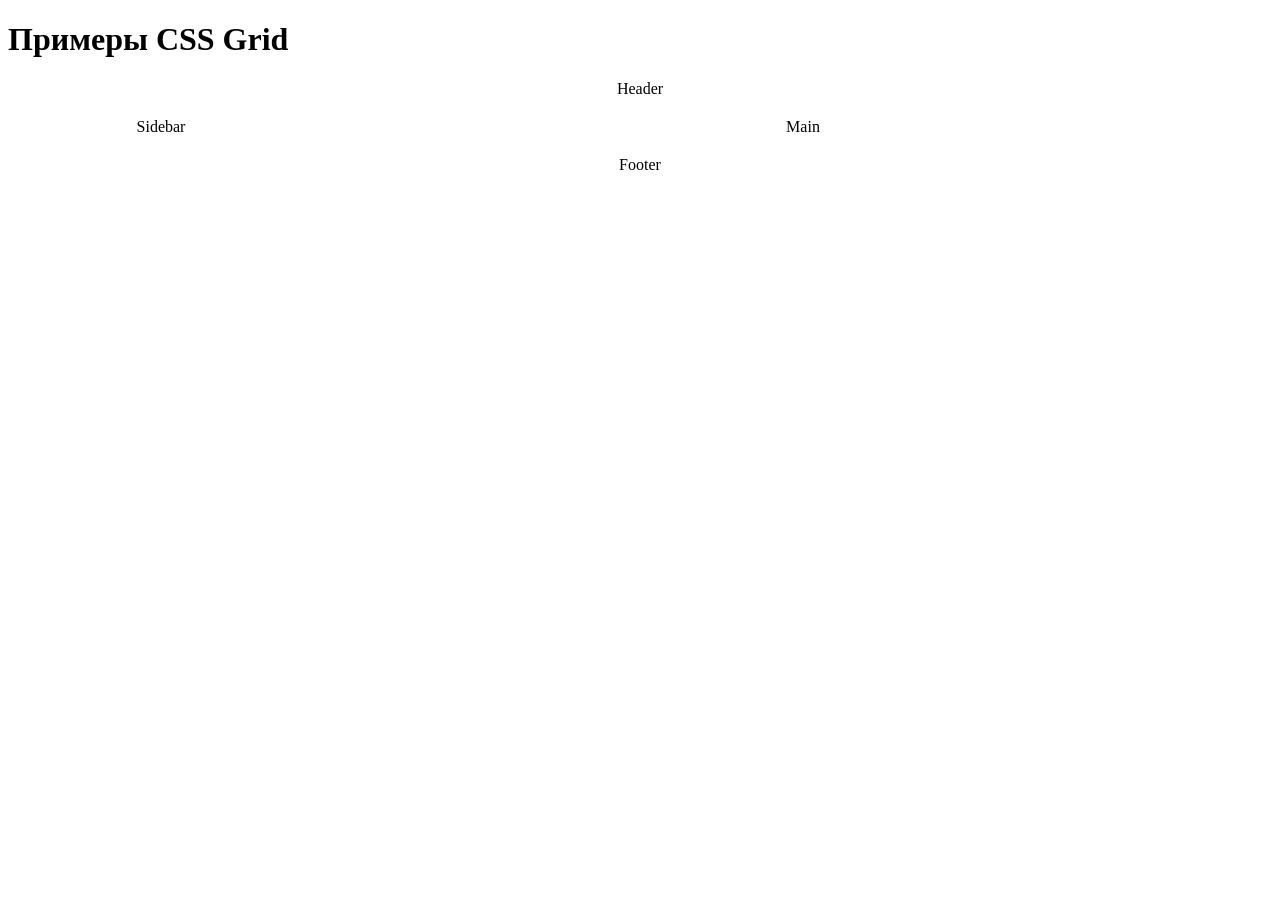
<file: index.html>
<!DOCTYPE html>
<html lang="ru-RU">
<head>
    <meta charset="UTF-8">
    <meta name="viewport" content="width=device-width, initial-scale=1.0">
    <link rel="stylesheet" href="grid.css">
    <title>CSS Grid</title>
</head>
<body>
    <h1>Примеры CSS Grid</h1>
    <div class="grid-container">
        <header class="header">Header</header>
        <aside class="sidebar">Sidebar</aside>
        <main class="main">Main</main>
        <footer class="footer">Footer</footer>
    </div>
</body>
</html>
</file>
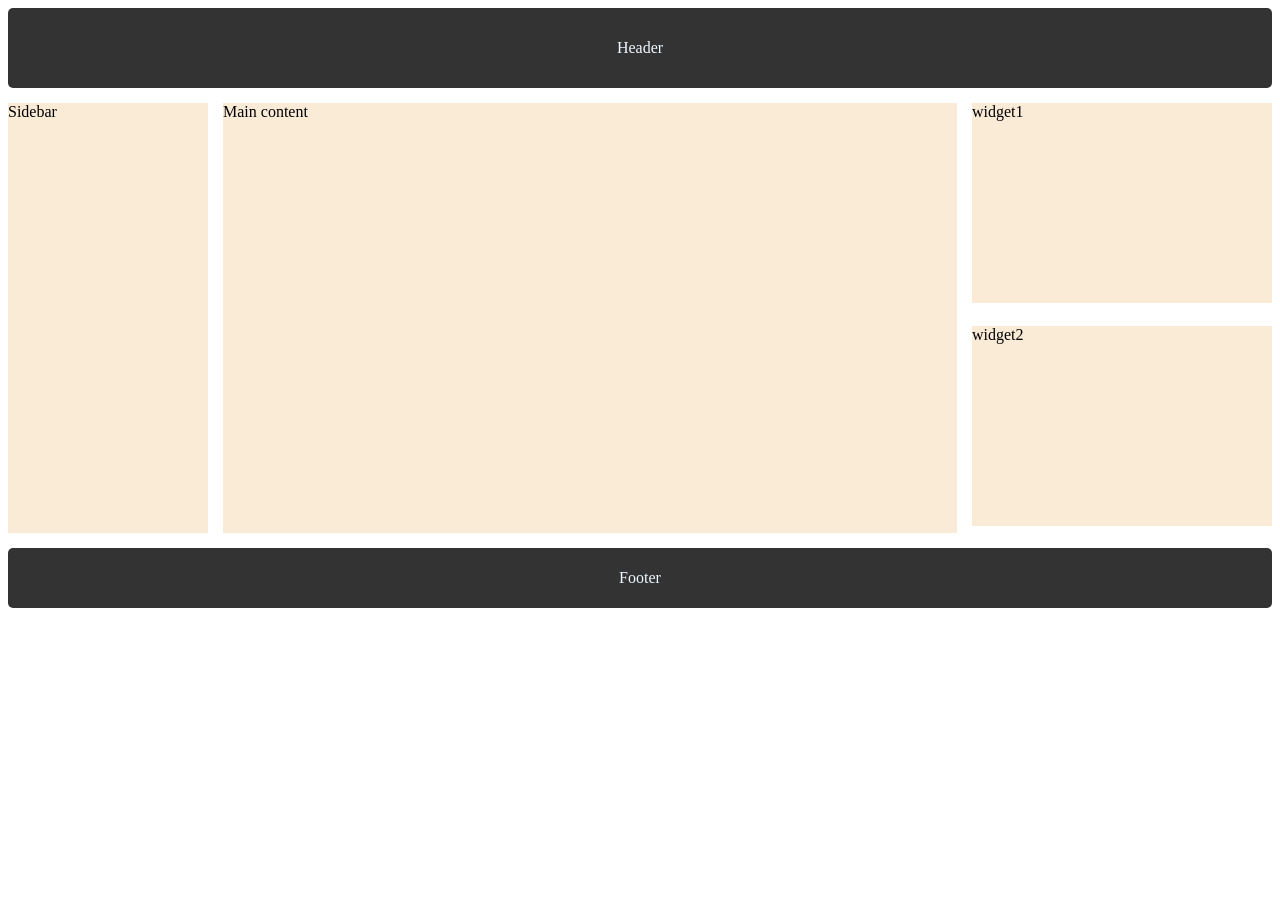
<file: grid-practice.html>
<!DOCTYPE html>
<html lang="ru-RU">
<head>
    <meta charset="UTF-8">
    <meta name="viewport" content="width=device-width, initial-scale=1.0">
    <link rel="stylesheet" href="grid-practice.css">
    <title>Document</title>
</head>
<body>
    <div class="page">
        <header class="header">Header</header>
        <aside class="sidebar">Sidebar</aside>
        <main class="main">Main content</main>
        <aside class="widget1">widget1</aside>
        <aside class="widget2">widget2</aside>
        <footer class="footer">Footer</footer>
    </div>
</body>
</html>
</file>
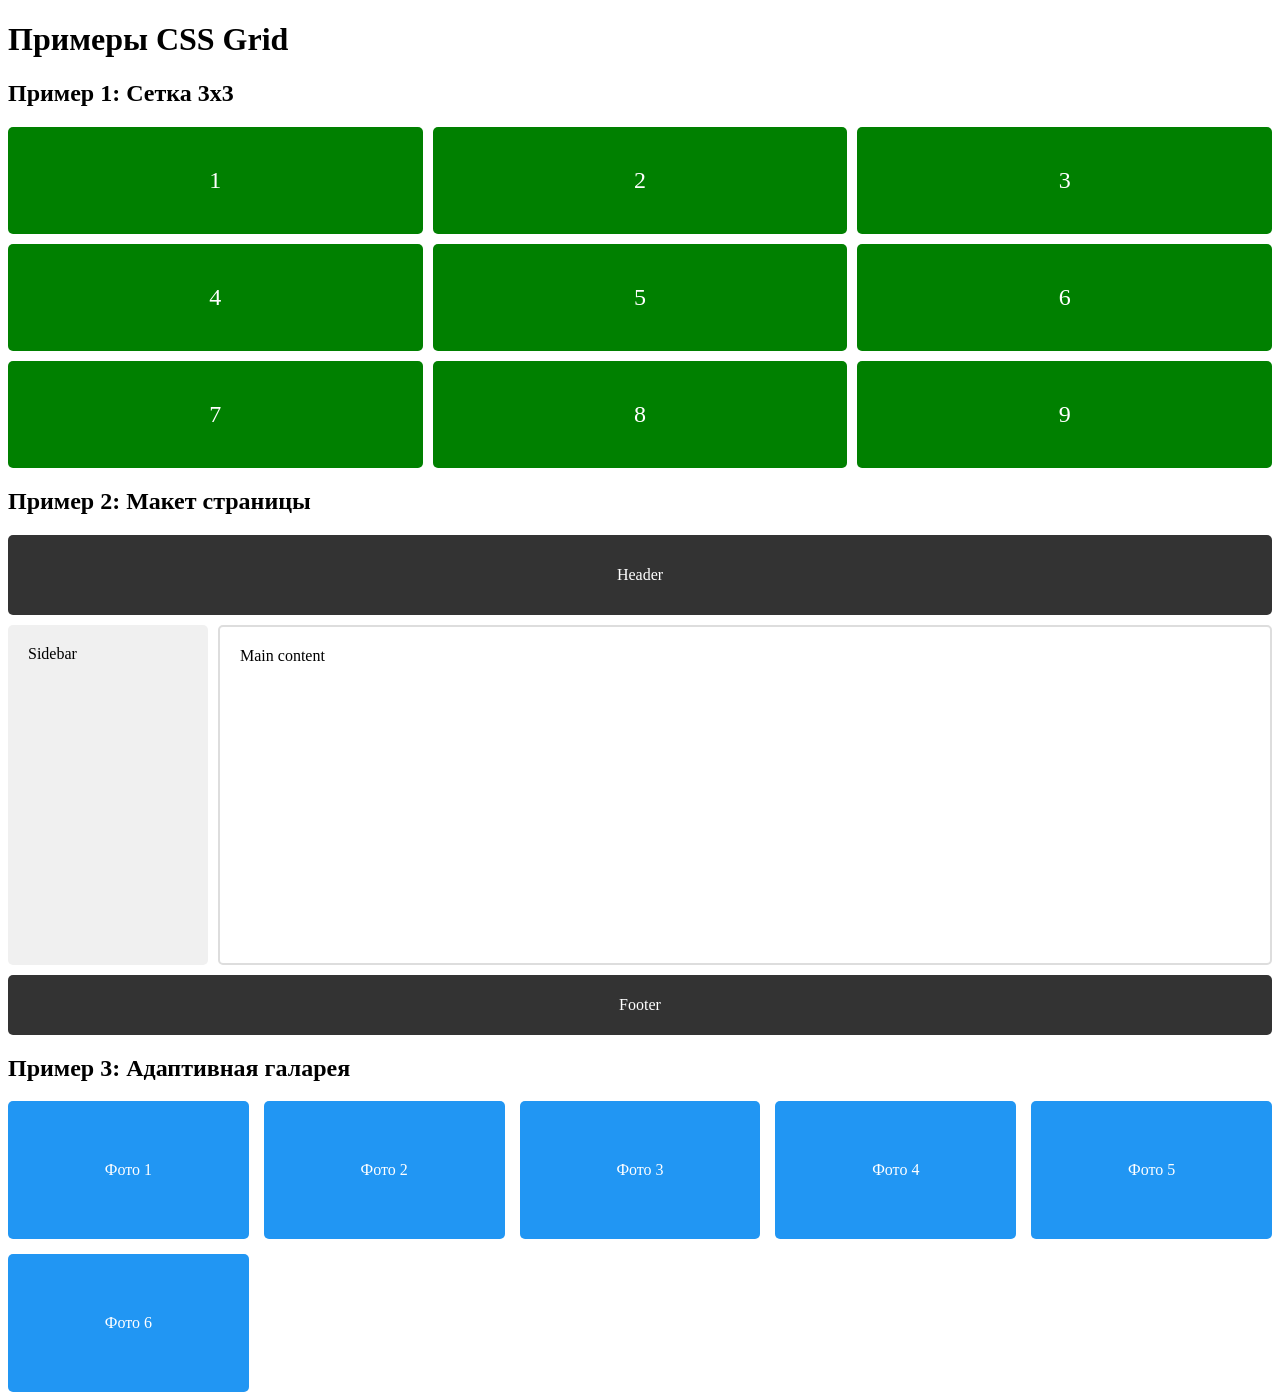
<file: gridPractice.html>
<!DOCTYPE html>
<html lang="ru-RU">
<head>
    <meta charset="UTF-8">
    <meta name="viewport" content="width=device-width, initial-scale=1.0">
    <link rel="stylesheet" href="gridPractice.css">
    <title>Grid Examples</title>
</head>
<body>
    <h1>Примеры CSS Grid</h1>
    <section>
        <h2>Пример 1: Сетка 3х3</h2>
        <div class="simple-grid">
            <div class="grid-item">1</div>
            <div class="grid-item">2</div>
            <div class="grid-item">3</div>
            <div class="grid-item">4</div>
            <div class="grid-item">5</div>
            <div class="grid-item">6</div>
            <div class="grid-item">7</div>
            <div class="grid-item">8</div>
            <div class="grid-item">9</div>
        </div>
    </section>
    <section>
        <h2>Пример 2: Макет страницы</h2>
        <div class="page-layout">
            <header class="header">Header</header>
            <aside class="sidebar">Sidebar</aside>
            <main class="main">Main content</main>
            <footer class="footer">Footer</footer>
        </div>
    </section>
    <section>
        <h2>Пример 3: Адаптивная галарея</h2>
        <div class="gallery">
            <div class="gallery-item">Фото 1</div>
            <div class="gallery-item">Фото 2</div>
            <div class="gallery-item">Фото 3</div>
            <div class="gallery-item">Фото 4</div>
            <div class="gallery-item">Фото 5</div>
            <div class="gallery-item">Фото 6</div>
        </div>
    </section>
</body>
</html>
</file>
<file: grid.css>
.grid-container{
    display: grid;
    grid-template-columns: 1fr 2fr 1fr; 
    grid-template-areas: 
        "header header header"
        "sidebar main main"
        "footer footer footer";
    gap: 20px;
    justify-items: center;
    align-items: center;
}
.header{
    grid-area: header;
}
.sidebar{
    grid-area: sidebar;
}
.main{
    grid-area: main;
}
.footer{
    grid-area: footer;
}
</file>
<file: grid-practice.css>
.page {
    display: grid;
    grid-template-areas: 
        "header header header"
        "sidebar main widget1"
        "sidebar main widget2"
        "footer footer footer";
    grid-template-columns: 200px 1fr 300px;
    grid-template-rows: 80px 1fr 1fr 60px; 
    gap: 15px;
    min-height: 600px; 
}

.header {
    grid-area: header;
    background-color: #333;
    color: aliceblue;
    text-align: center;
    display: flex;
    justify-content: center;
    align-items: center;
    border-radius: 5px;

}

.sidebar {
    grid-area: sidebar;
    background-color: antiquewhite;
}

.main {
    grid-area: main;
    background-color: antiquewhite;
}

.widget1 {
    grid-area: widget1;
    background-color: antiquewhite;
    height: 200px; 
}

.widget2 {
    grid-area: widget2;
    background-color: antiquewhite;
    height: 200px; 
}

.footer {
    grid-area: footer;
    background-color: #333;
    color: aliceblue;
    text-align: center;
    display: flex;
    justify-content: center;
    align-items: center;
    border-radius: 5px;
}
</file>
<file: gridPractice.css>
.simple-grid{
    display: grid;
    grid-template-columns: repeat(3, 1fr);
    gap: 10px;
}

.grid-item{
    background-color: green;
    color: white;
    padding: 40px;
    text-align: center;
    font-size: 24px;
    border-radius: 5px;
}


/* // задание 2 */
.page-layout{
    display: grid;
    grid-template-areas: 
    "header header"
    "sidebar main"
    "footer footer";
    grid-template-columns: 200px 1fr;
    grid-template-rows: 80px 1fr 60px;
    gap: 10px;
    height: 500px;
}
.header{
    grid-area: header;
    background-color: #333;
    color: white;
    display: flex;
    align-items: center;
    justify-content: center;
    border-radius: 5px;
}
.sidebar{
    grid-area: sidebar;
    background-color: #f0f0f0;
    padding: 20px;
    border-radius: 5px;
}
.main{
    grid-area: main;
    background-color: #fff;
    border: 2px solid #ddd;
    padding: 20px;
    border-radius: 5px;
}
.footer{
    grid-area: footer;
    background-color: #333;
    color: white;
    display: flex;
    align-items: center;
    justify-content: center;
    border-radius: 5px;
}

/* задание 3 */
.gallery{
    display: grid;
    grid-template-columns: repeat(auto-fit, minmax(200px, 1fr));
    gap: 15px;
}
.gallery-item{
    background-color: #2196f3;
    color: white;
    padding: 60px;
    text-align: center;
    border-radius: 5px;
    transition: transform 0.3s;
}
.gallery-item:hover{
    transform: scale(1.05);
}
</file>
